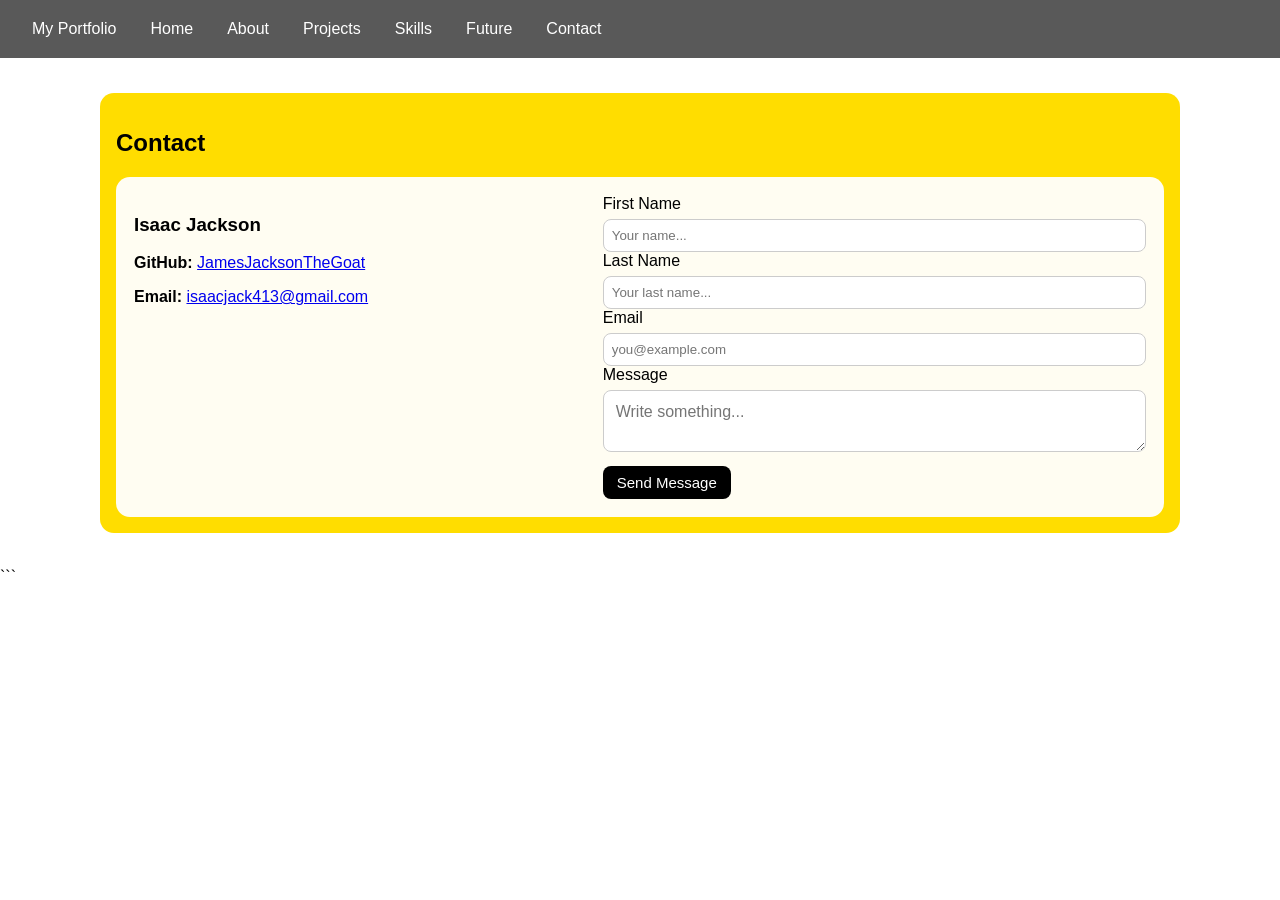
<file: Main Pages/Contact/team.html>
<!DOCTYPE html>
<html>
<head>
  <meta charset="UTF-8">
  <meta name="viewport" content="width=device-width, initial-scale=1.0">
  <link rel="stylesheet" href="team.css">
  <title>My Portfolio - Contact</title>
</head>
<body>
  
   <nav class="navbar">
   <a class="logo" href="../index.html#top">My Portfolio</a>
    <a href="../index.html#top">Home</a>
    <a href="../index.html#about">About</a>
    <a href="../index.html#projects">Projects</a>
    <a href="../index.html#skills">Skills</a>
    <a href="../index.html#future">Future</a>
    <a href="team.html">Contact</a>
</nav>

  <main class="main-content">
    <section class="content-box" id="contact-card">
      <h2>Contact</h2>

      <div class="card contact-grid">
        <div class="contact-details">
          <h3>Isaac Jackson</h3>
          <p> </p>

          <p>
            <strong>GitHub:</strong>
            <a href="https://github.com/JamesJacksonTheGoat" target="_blank" rel="noopener">
              JamesJacksonTheGoat
            </a>
          </p>

          <p>
            <strong>Email:</strong>
            <a href="mailto:isaacjack413@gmail.com">
              isaacjack413@gmail.com
            </a>
          </p>
          
        </div>

        <div class="contact-form">
          <form action="https://formsubmit.co/isaacjack413@gmail.com" method="POST">

            <input type="hidden" name="_subject" value="New Portfolio Contact Form Submission">

            <label for="fname">First Name</label>
            <input type="text" id="fname" name="firstname" placeholder="Your name..." required>

            <label for="lname">Last Name</label>
            <input type="text" id="lname" name="lastname" placeholder="Your last name..." required>

            <label for="email">Email</label>
            <input type="email" id="email" name="email" placeholder="you@example.com" required>

            <label for="subject">Message</label>
            <textarea id="message" name="message" placeholder="Write something..." required></textarea><style> #subject, #message { font-family: Arial, sans-serif; font-size: 16px; padding: 12px; width: 100%; box-sizing: border-box; } </style>
            
            <button type="submit" class="button" style="font-size: 15px;">
            Send Message
            </button>
            

          </form>
        </div>
      </div>
    </section>
  </main>
</body>
</html>
```
</file>
<file: Main Pages/Contact/team.css>
* {
  box-sizing: border-box;
}

html, body {
  margin: 0;
  padding: 0;
  height: 100%;
}

body {
  min-height: 100vh;

  font-family: Arial, sans-serif;

  background-image: url("https://assets.westchestermagazine.com/wp-content/uploads/2024/05/04-The-X-Mansion-Icons-Airbnb-Credit-Holly-Andres.jpg");
  background-size: cover;
  background-position: center;
  background-repeat: no-repeat;
  background-attachment: fixed;

  color: #000000;
}

.navbar {
  background: rgba(0,0,0,0.65);
  display: flex;
  gap: 10px;
  padding: 12px 20px;
}

.navbar a {
  color: white;
  text-decoration: none;
  padding: 8px 12px;
}

.navbar a:hover {
  background: red;
  border-radius: 6px;
}

.main-content {
  max-width: 1100px;
  margin: 25px auto;
  padding: 10px;
}

.content-box {
  background: #ffdd00;
  border-radius: 14px;
  padding: 16px;
}

.card {
  background: rgba(255,255,255,0.95);
  border-radius: 14px;
  padding: 18px;
}

.contact-grid {
  display: grid;
  grid-template-columns: 1fr 1.2fr;
  gap: 16px;
}

.contact-form input,
.contact-form textarea {
  width: 100%;
  padding: 8px;
  margin-top: 6px;
  border-radius: 8px;
  border: 1px solid #ccc;
}

button {
  margin-top: 10px;
  padding: 8px 14px;
  background: black;
  color: white;
  border: none;
  border-radius: 8px;
  cursor: pointer;
}
</file>
<file: Portfolio/Contact/team.css>
* {
  box-sizing: border-box;
}

html, body {
  margin: 0;
  padding: 0;
  height: 100%;
}

body {
  min-height: 100vh;

  font-family: Arial, sans-serif;

  background-image: url("https://assets.westchestermagazine.com/wp-content/uploads/2024/05/04-The-X-Mansion-Icons-Airbnb-Credit-Holly-Andres.jpg");
  background-size: cover;
  background-position: center;
  background-repeat: no-repeat;
  background-attachment: fixed;

  color: #000000;
}

.navbar {
  background: rgba(0,0,0,0.65);
  display: flex;
  gap: 10px;
  padding: 12px 20px;
}

.navbar a {
  color: white;
  text-decoration: none;
  padding: 8px 12px;
}

.navbar a:hover {
  background: red;
  border-radius: 6px;
}

.main-content {
  max-width: 1100px;
  margin: 25px auto;
  padding: 10px;
}

.content-box {
  background: #ffdd00;
  border-radius: 14px;
  padding: 16px;
}

.card {
  background: rgba(255,255,255,0.95);
  border-radius: 14px;
  padding: 18px;
}

.contact-grid {
  display: grid;
  grid-template-columns: 1fr 1.2fr;
  gap: 16px;
}

.contact-form input,
.contact-form textarea {
  width: 100%;
  padding: 8px;
  margin-top: 6px;
  border-radius: 8px;
  border: 1px solid #ccc;
}

button {
  margin-top: 10px;
  padding: 8px 14px;
  background: black;
  color: white;
  border: none;
  border-radius: 8px;
  cursor: pointer;
}
</file>
